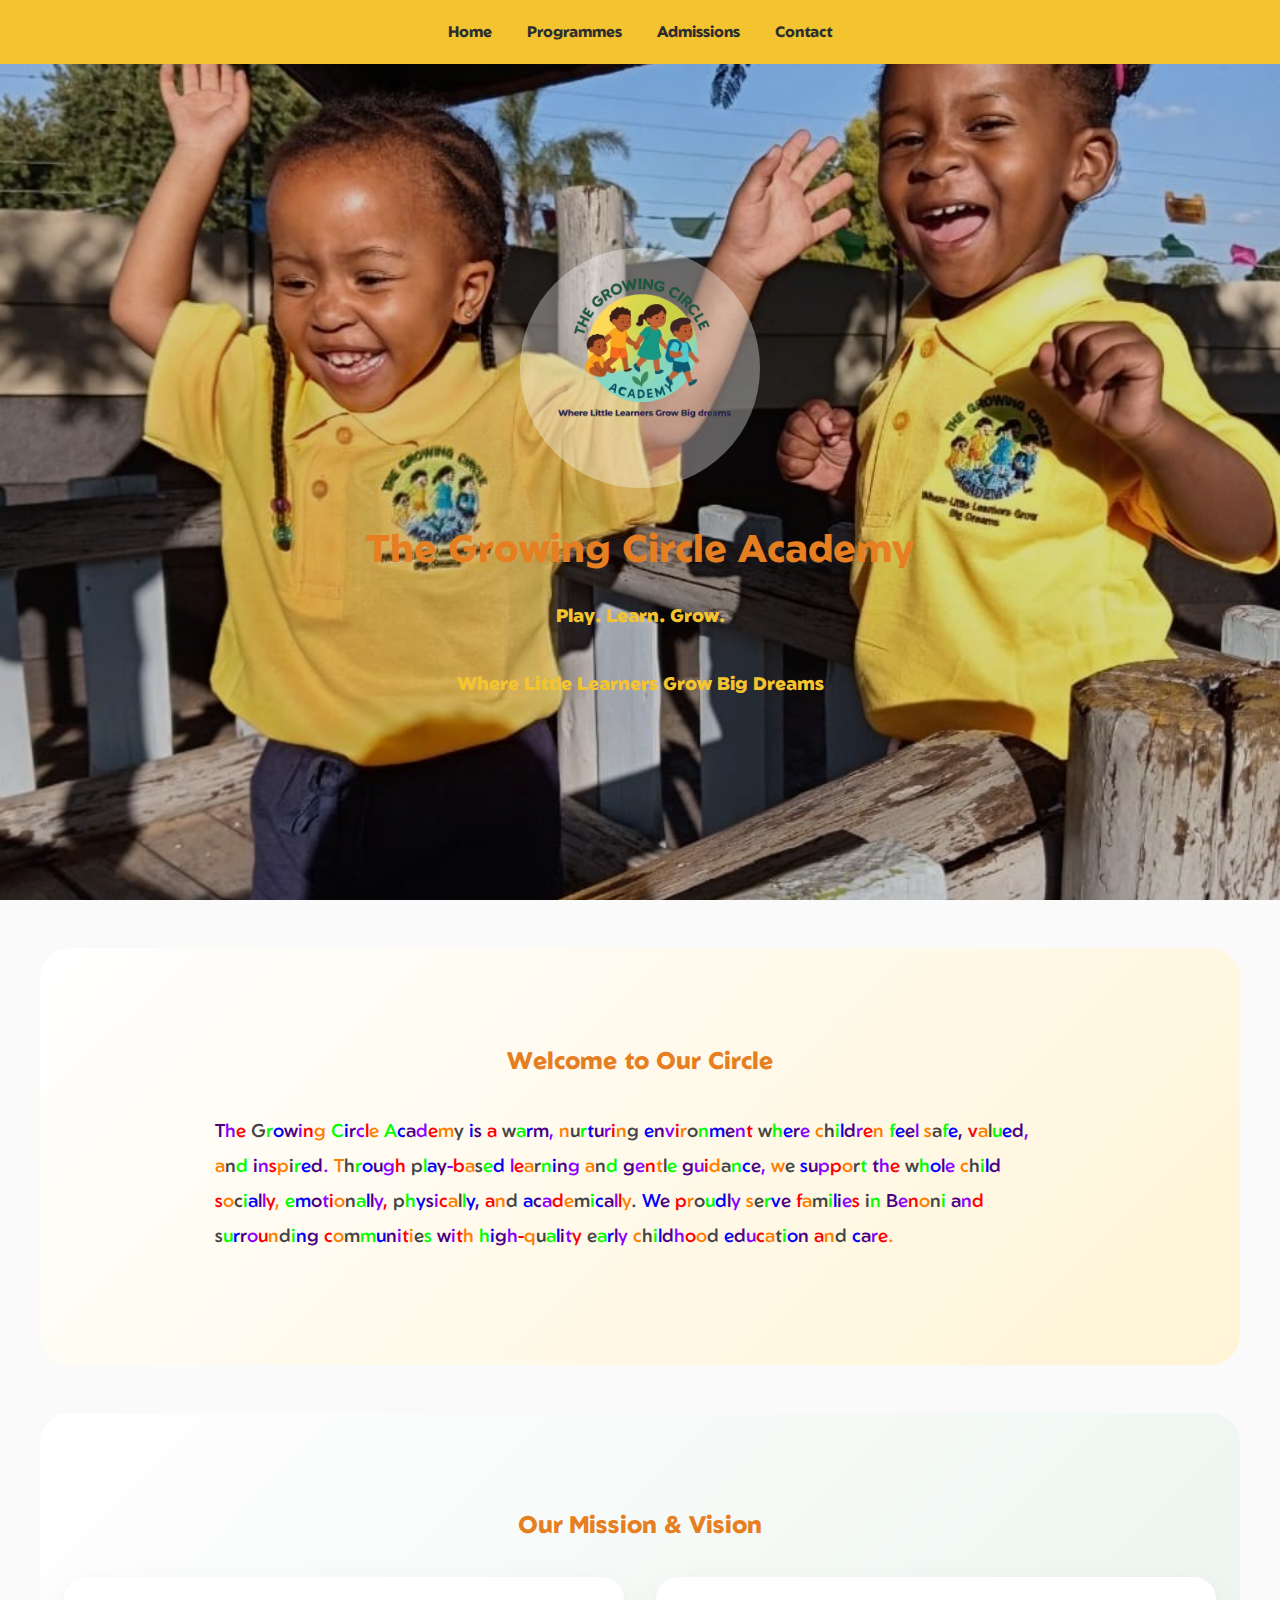
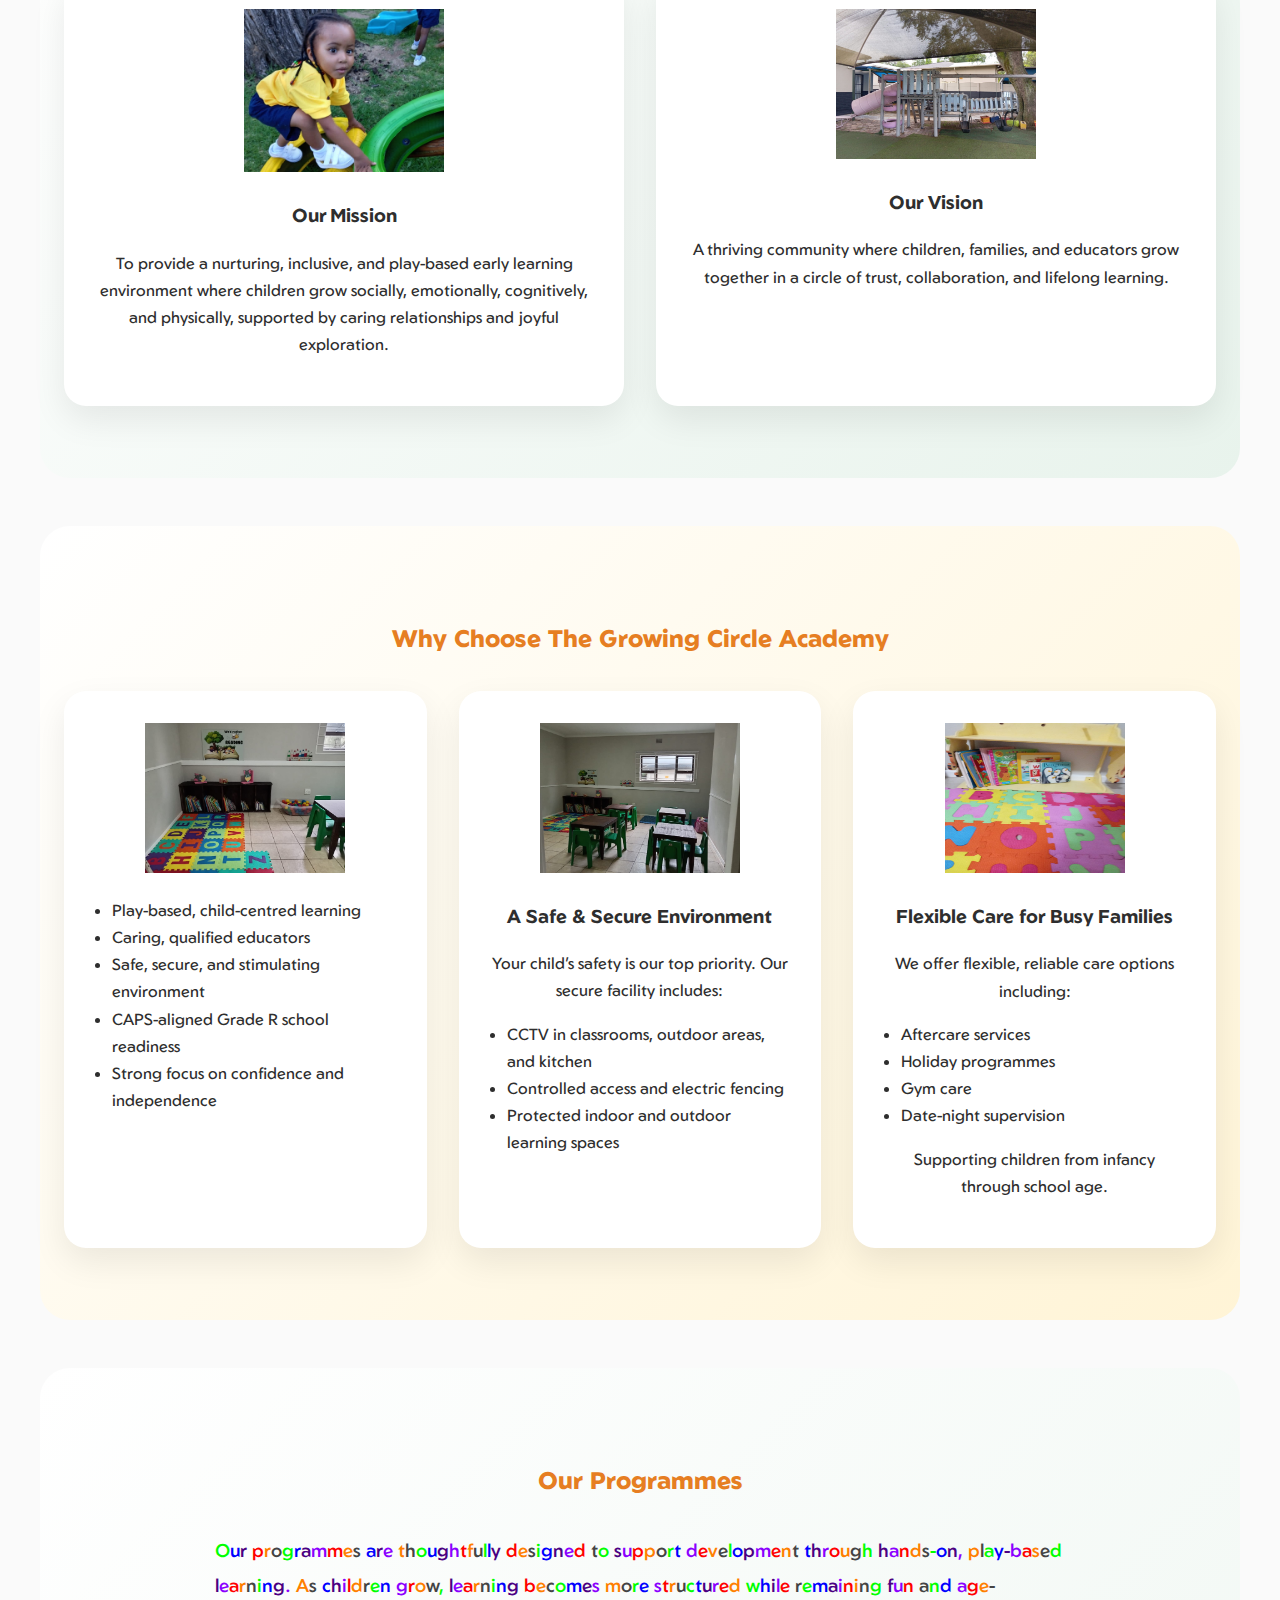
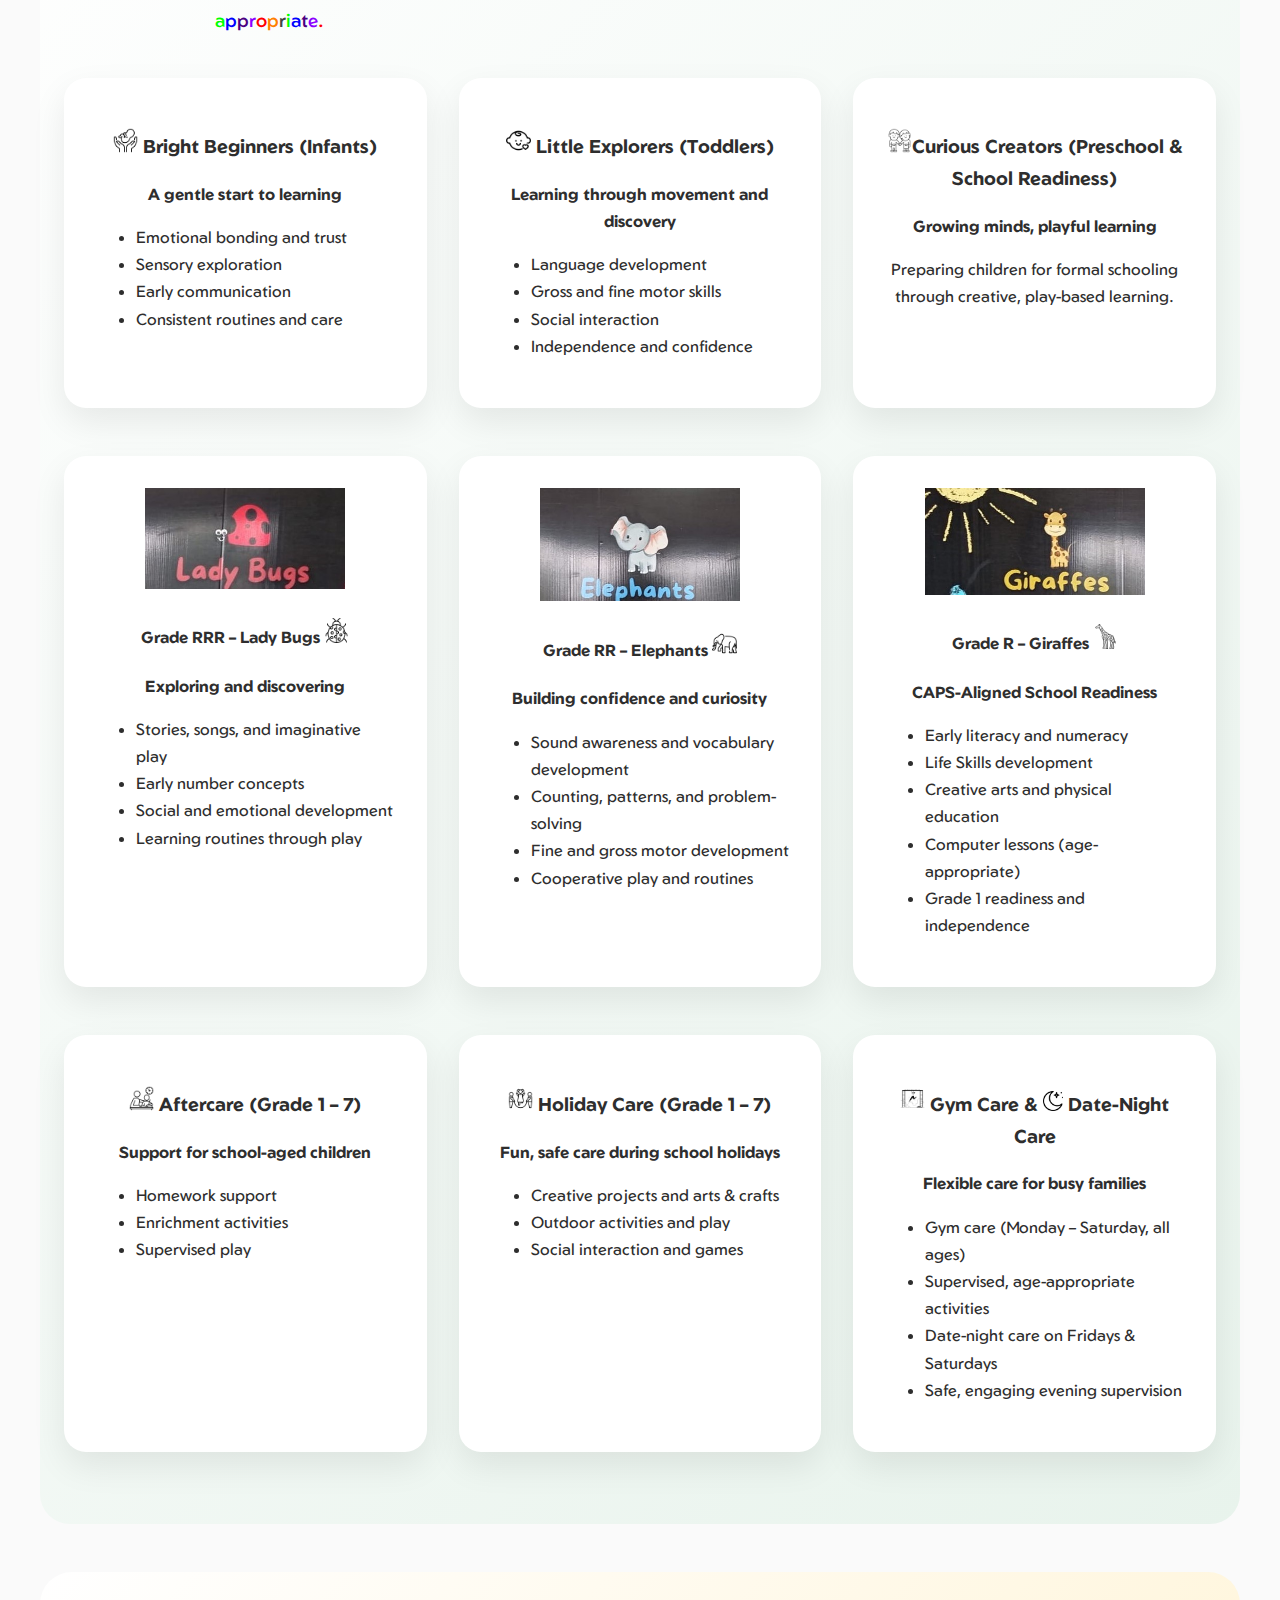
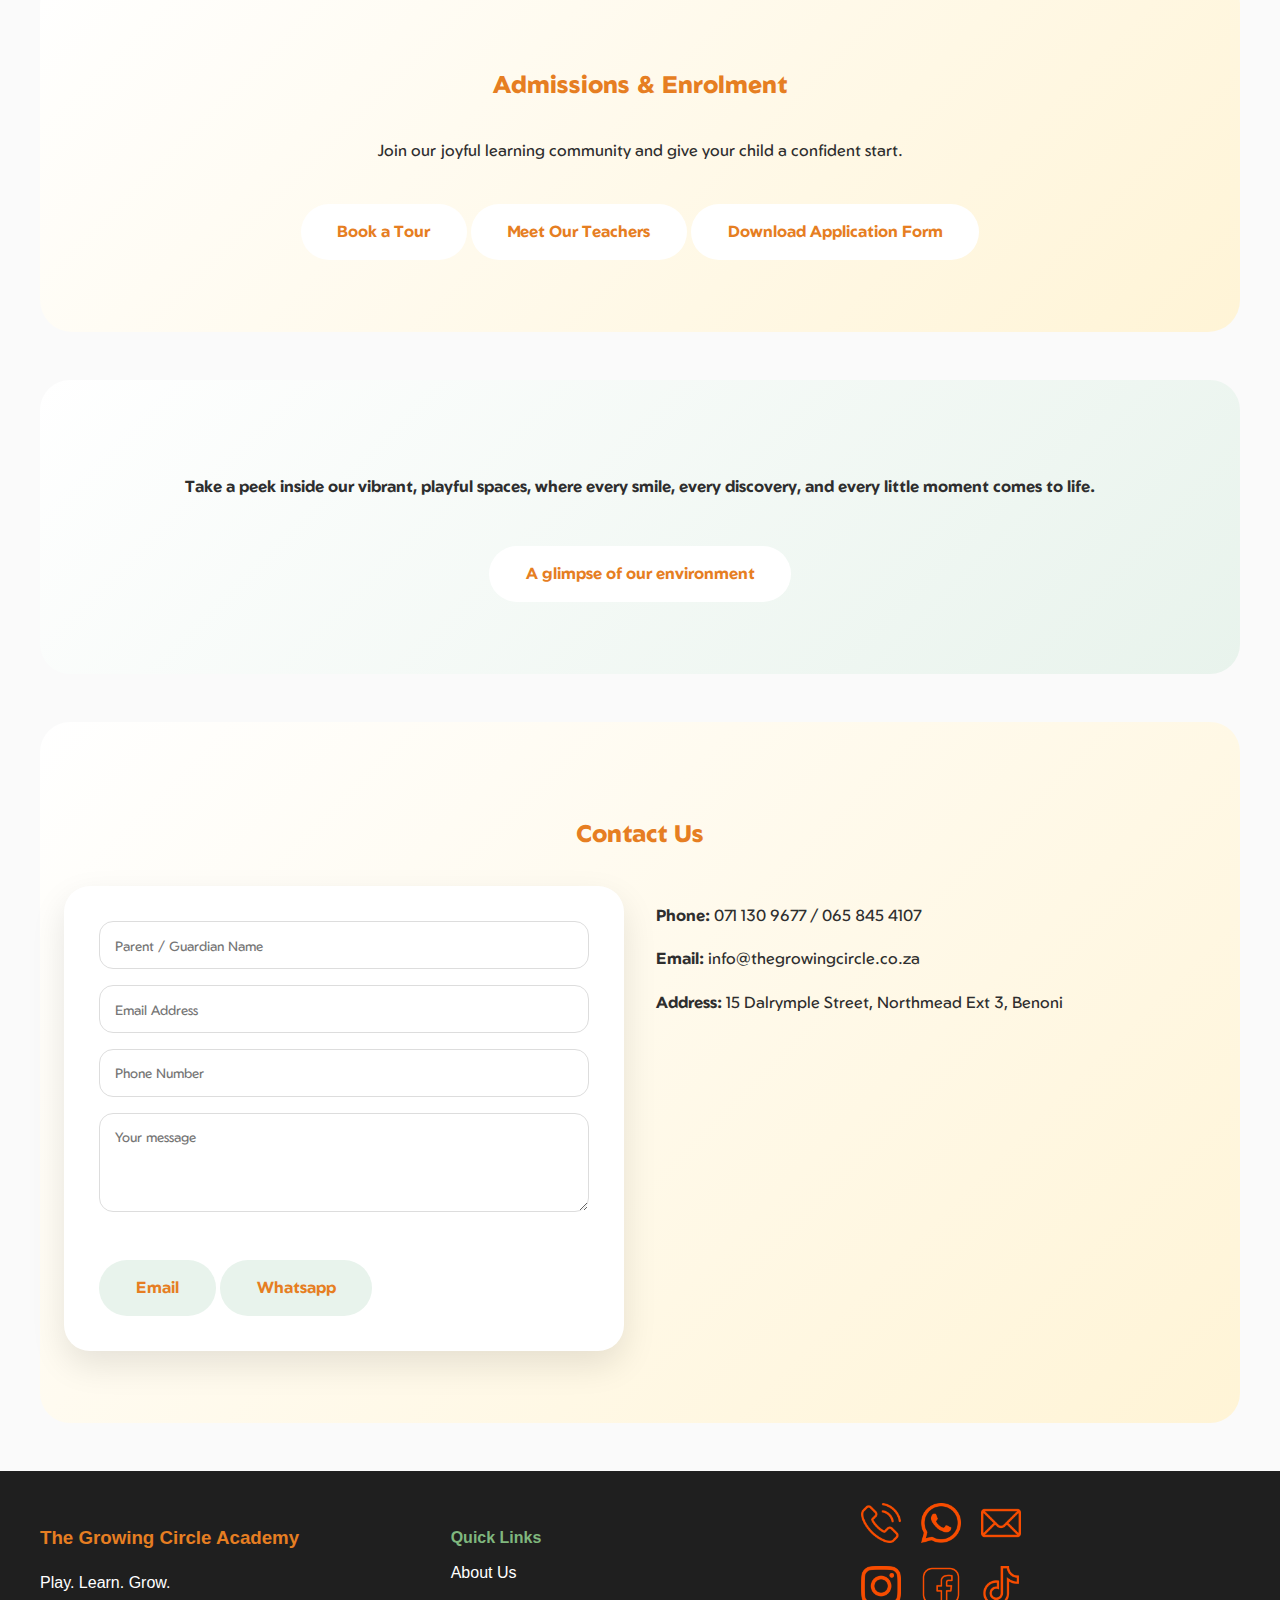
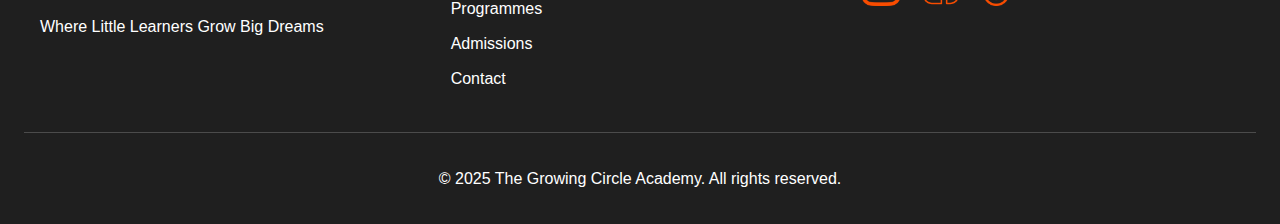
<file: index.html>
<!DOCTYPE html>
<html lang="en">
<head>
  <meta charset="UTF-8" />
  <meta name="viewport" content="width=device-width, initial-scale=1.0" />
  <title> The Growing Circle Academy| Early Childhood Development Centre in Benoni |</title>
<meta name="description" content="The Growing Circle Academy is a trusted early childhood development centre in Benoni offering play-based learning, preschool, Grade R, aftercare, and flexible childcare in a safe, nurturing environment.">
<meta name="keywords" content="early childhood development centre Benoni, preschool in Benoni, daycare Benoni, creche Benoni, Grade R Benoni, aftercare Benoni">

<link rel="stylesheet" href="/styles.css">
  <link rel="preconnect" href="https://fonts.googleapis.com">
<link rel="preconnect" href="https://fonts.gstatic.com" crossorigin>
<link href="https://fonts.googleapis.com/css2?family=Geom:ital,wght@0,300..900;1,300..900&display=swap" rel="stylesheet">
</head>

<p style="display:none;">
Early childhood development centre in Benoni, preschool in Benoni, daycare in Benoni, Grade R in Benoni, aftercare in Benoni.
</p>

<body>

<nav class="navbar">
  <button class="menu-toggle" aria-label="Toggle menu">☰</button>

  <div class="nav-links">
    <a href="/index.html#about">Home</a>
    <a href="/index.html#programmes">Programmes</a>
    <a href="/index.html#admissions">Admissions</a>
    <a href="/index.html#contact">Contact</a>
  </div>
</nav>


<header class="hero">
  <a href="#about">
    <img src="images/TGC logo.png" alt="The Growing Circle Academy logo" class="logo">
  </a>

  <h1>The Growing Circle Academy</h1>
  <p class="tagline">Play. Learn. Grow.</p>
  <p class="subtitle">Where Little Learners Grow Big Dreams</p>
  <p style="position:absolute; left:-9999px;">
The Growing Circle Academy is an early childhood development centre, preschool, and daycare located in Northmead, Benoni, South Africa.
</p>

</header>


<section id="about">
  <h2>Welcome to Our Circle</h2>
  <p id="rainbow-text" class="rainbow">
    The Growing Circle Academy is a warm, nurturing environment where children feel safe, valued, and inspired. Through play-based learning and gentle guidance, we support the whole child socially, emotionally, physically, and academically.
We proudly serve families in Benoni and surrounding communities with high-quality early childhood education and care.
</p>

</section>

<section id="mission-vision">
  <h2>Our Mission & Vision</h2>
  <div class="grid">
    <div class="card">
      <img src="images/tires.jpeg" alt="tires play"  width="200px">
      <h3>Our Mission</h3>
      <p>To provide a nurturing, inclusive, and play-based early learning environment where children grow socially, emotionally, cognitively, and physically, supported by caring relationships and joyful exploration.</p>
    </div>
    <div class="card">
      <img src="images/playground.jpeg" alt="kid play-ground" width="200px">
      <h3>Our Vision</h3>
      <p>A thriving community where children, families, and educators grow together in a circle of trust, collaboration, and lifelong learning.</p>
    </div>
  </div>
</section>

<section id="why-us">
  <h2>Why Choose The Growing Circle Academy</h2>
  <div class="grid">
    <div class="card">
     <img src="images/cared classes.jpeg" alt="safeclass" class="image-placeholder" width="200px">
      <ul style="text-align:left; padding-left:1rem;">
        <li>Play-based, child-centred learning</li>
        <li>Caring, qualified educators</li>
        <li>Safe, secure, and stimulating environment</li>
        <li>CAPS-aligned Grade R school readiness</li>
        <li>Strong focus on confidence and independence</li>
      </ul>
    </div>
    <div class="card">
      <img src="images/safe-classes.jpeg" alt="safety" class="image-placeholder" width="200px">
      <h3>A Safe & Secure Environment</h3>
      <p>Your child’s safety is our top priority. Our secure facility includes:</p>
      <ul style="text-align:left; padding-left:1rem;">
        <li>CCTV in classrooms, outdoor areas, and kitchen</li>
        <li>Controlled access and electric fencing</li>
        <li>Protected indoor and outdoor learning spaces</li>
      </ul>
    </div>
    <div class="card">
      <img src="images/gal9.jpg" alt="aftercare" class="image-placeholder" height="150px" width="180px">
      <h3>Flexible Care for Busy Families</h3>
      <p>We offer flexible, reliable care options including:</p>
      <ul style="text-align:left; padding-left:1rem;">
        <li>Aftercare services</li>
        <li>Holiday programmes</li>
        <li>Gym care</li>
        <li>Date-night supervision</li>
      </ul>
      <p>Supporting children from infancy through school age.</p>
    </div>
  </div>
</section>

<section id="programmes">
  <h2>Our Programmes</h2>
 <p id="warm-text" class="rainbow">
  Our programmes are thoughtfully designed to support development through hands-on, play-based learning. As children grow, learning becomes more structured while remaining fun and age-appropriate.
</p>
<div class="grid">
    <div class="card">
      <h3><img src="images/pediatrics.png" alt="infant-image" width="25px"> Bright Beginners (Infants)</h3>
      <p><strong>A gentle start to learning</strong></p>
      <ul style="text-align:left;">
        <li>Emotional bonding and trust</li>
        <li>Sensory exploration</li>
        <li>Early communication</li>
        <li>Consistent routines and care</li>
      </ul>
    </div>

    <div class="card">
      <h3><img src="images/baby-head-with-a-small-heart-outline.png" alt="toddler" width="25px"> Little Explorers (Toddlers)</h3>
      <p><strong>Learning through movement and discovery</strong></p>
      <ul style="text-align:left;">
        <li>Language development</li>
        <li>Gross and fine motor skills</li>
        <li>Social interaction</li>
        <li>Independence and confidence</li>
      </ul>
    </div>

    <div class="card">
      <h3><img src="images/kid.png" alt="preschooler" width="25px">Curious Creators (Preschool & School Readiness)</h3>
      <p><strong>Growing minds, playful learning</strong></p>
      <p>Preparing children for formal schooling through creative, play-based learning.</p>
    </div>
  </div>

  <div class="grid" style="margin-top:3rem;">
    <div class="card">
        <img src="images/lbug.jpeg" alt="ladybug" class="image-placeholder" width="200px">
      <h4>Grade RRR – Lady Bugs <img src="images/lady-bug.png" alt="lady-bug" width="25px"> </h4>
      <p><strong>Exploring and discovering</strong></p>
      <ul style="text-align:left;">
        <li>Stories, songs, and imaginative play</li>
        <li>Early number concepts</li>
        <li>Social and emotional development</li>
        <li>Learning routines through play</li>
      </ul>
    </div>

    <div class="card">
        <img src="images/elephants.jpeg" alt="elephant" class="image-placeholder" width="200px">
      <h4>Grade RR – Elephants <img src="images/elephant.png" alt="elephant" width="25px"></h4>
      <p><strong>Building confidence and curiosity</strong></p>
      <ul style="text-align:left;">
        <li>Sound awareness and vocabulary development</li>
        <li>Counting, patterns, and problem-solving</li>
        <li>Fine and gross motor development</li>
        <li>Cooperative play and routines</li>
      </ul>
    </div>

    <div class="card">
        <img src="images/giraffe.jpeg" alt="giraffe" class="image-placeholder" width="220px">
      <h4>Grade R – Giraffes <img src="images/nature.png" alt="nature" width="25px"></h4>
      <p><strong>CAPS-Aligned School Readiness</strong></p>
      <ul style="text-align:left;">
        <li>Early literacy and numeracy</li>
        <li>Life Skills development</li>
        <li>Creative arts and physical education</li>
        <li>Computer lessons (age-appropriate)</li>
        <li>Grade 1 readiness and independence</li>
      </ul>
    </div>
  </div>

  <div class="grid" style="margin-top:3rem;">
    <div class="card">
      <h3><img src="images/homework.png" alt="aftercare activity" width="25px"> Aftercare (Grade 1 – 7)</h3>
      <p><strong>Support for school-aged children</strong></p>
      <ul style="text-align:left;">
        <li>Homework support</li>
        <li>Enrichment activities</li>
        <li>Supervised play</li>
      </ul>
    </div>

    <div class="card">
      <h3><img src="images/kids-playing.png" alt="kids-playing" width="25px"> Holiday Care (Grade 1 – 7)</h3>
      <p><strong>Fun, safe care during school holidays</strong></p>
      <ul style="text-align:left;">
        <li>Creative projects and arts & crafts</li>
        <li>Outdoor activities and play</li>
        <li>Social interaction and games</li>
      </ul>
    </div>

    <div class="card">
    
      <h3><img src="images/bars.png" alt="gym" width="25px"> Gym Care & <img src="images/moon.png" alt="moon" width="20px"> Date-Night Care</h3>
      <p><strong>Flexible care for busy families</strong></p>
      <ul style="text-align:left;">
        <li>Gym care (Monday – Saturday, all ages)</li>
        <li>Supervised, age-appropriate activities</li>
        <li>Date-night care on Fridays & Saturdays</li>
        <li>Safe, engaging evening supervision</li>
      </ul>
    </div>
  </div>
</section>

<section class="cta" id="admissions">
  <h2>Admissions & Enrolment</h2>
  <p>Join our joyful learning community and give your child a confident start.</p>
  <a href="#contact">Book a Tour</a>
  <a href="/ourteacher.html">Meet Our Teachers</a>
  <a href="documents/Enrolment form TGCA.docx">Download Application Form</a>
</section>



<section id="gallery">
  <h4>Take a peek inside our vibrant, playful spaces, where every smile, every discovery, and every little moment comes to life.</h4>
  <a href="/gallery.html" class="gallery">A glimpse of our environment</a>
</section>


<section id="contact">
  <h2>Contact Us</h2>
  <div class="grid">
    <form>
      <input type="text" placeholder="Parent / Guardian Name" required>
      <input type="email" placeholder="Email Address" required>
      <input type="tel" placeholder="Phone Number">
      <textarea rows="4" placeholder="Your message"></textarea>
      <a href="mailto:info@thegrowingcircle.co.za" class="formb">Email</a>
     <a href="https://wa.me/0658454107" class="formb">Whatsapp</a>
    </form>
    <div>
      <p><strong>Phone:</strong> 071 130 9677 / 065 845 4107</p>
      <p><strong>Email:</strong> info@thegrowingcircle.co.za</p>
      <p><strong>Address:</strong> 15 Dalrymple Street, Northmead Ext 3, Benoni</p>
      <div class="map">
        <iframe src="https://www.google.com/maps?q=15%20Dalrymple%20Street%20Northmead%20Benoni&output=embed" width="100%" height="100%" style="border:0;" loading="lazy"></iframe>
      </div>
    </div>
  </div>
</section>

<footer>
  <div class="footer-container">
    <div class="footer-info">
      <h3>The Growing Circle Academy</h3>
      <p>Play. Learn. Grow.</p>
      <p>Where Little Learners Grow Big Dreams</p>
    </div>

    <div class="footer-links">
      <h4>Quick Links</h4>
      <ul>
        <li><a href="#about">About Us</a></li>
        <li><a href="#programmes">Programmes</a></li>
        <li><a href="#admissions">Admissions</a></li>
        <li><a href="#contact">Contact</a></li>
      </ul>
    </div>

    <div class="contact-section">
      <div class="contact-icons">
        <a href="tel:0711309677"><img src="images/phone-call (1).png" alt="Call" class="icon"></a>
        <a href="https://wa.me/0658454107" target="_blank"><img src="images/whatsapp.png" alt="WhatsApp" class="icon"></a>
        <a href="mailto:info@thegrowingcircle.co.za"><img src="images/mail (1).png" alt="Email" class="icon"></a>
      </div>

      <div class="social-links">
        <a href="https://www.instagram.com/thegrowingcircleacademy?igsh=eWY4emZwdjQ3bWo="><img src="images/instagram.png" alt="Instagram" class="icon"></a>
        <a href="https://www.facebook.com/share/p/14Rtfv9VAzm/"><img src="images/social-media.png" alt="Facebook" class="icon"></a>
        <a href="https://www.tiktok.com/@the.growing.circl?_r=1&_t=ZS-92eXJGEI268"><img src="images/tik-tok.png" alt="TikTok" class="icon"></a>
      </div>
    </div>
  </div>

  <hr>

  <p class="footer-copy">&copy; 2025 The Growing Circle Academy. All rights reserved.</p>
</footer>


<script src="script.js"></script>
</body>
</html>
</file>
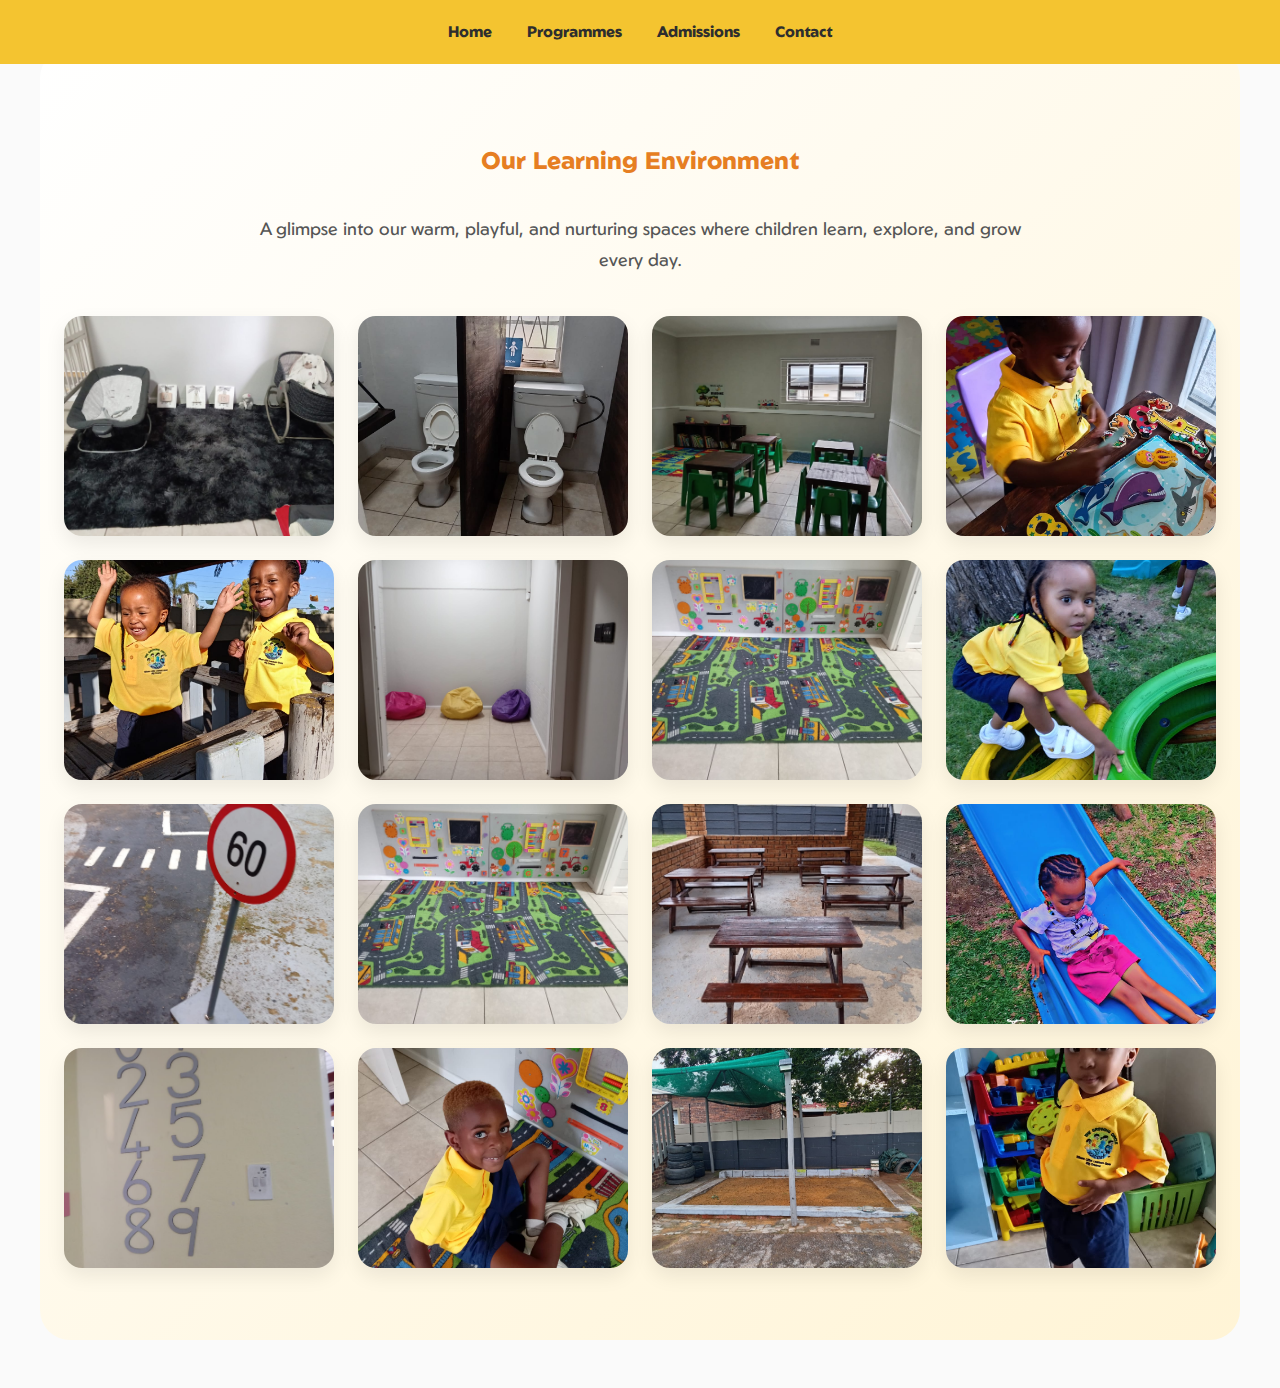
<file: gallery.html>
<!DOCTYPE html>
<html lang="en">
<head>
    <meta charset="UTF-8">
    <meta name="viewport" content="width=device-width, initial-scale=1.0">
    <title>TheGrowingCicle Gallery</title>
    <link href="https://fonts.googleapis.com/css2?family=Geom:ital,wght@0,300..900;1,300..900&display=swap" rel="stylesheet">
    <link rel="stylesheet" href="/styles.css">
</head>
<body>
    <nav class="navbar">
  <button class="menu-toggle" aria-label="Toggle menu">☰</button>

  <div class="nav-links">
    <a href="/index.html#about">Home</a>
    <a href="/index.html#programmes">Programmes</a>
    <a href="/index.html#admissions">Admissions</a>
    <a href="/index.html#contact">Contact</a>
  </div>
</nav>
    <section id="gallery">
  <h2>Our Learning Environment</h2>
  <p class="gallery-intro">
    A glimpse into our warm, playful, and nurturing spaces where children learn, explore, and grow every day.
  </p>

  <div class="gallery-grid">
    
    <img src="images/gal3.jpg" alt="Classroom activities, The Growing Circle Academy early learning environment in Benoni"
">
    <img src="images/gal2.jpg" alt="The Growing Circle Academy early learning environment in Benoni, Outdoor play">
    <img src="images/gal1.jpg" alt="The Growing Circle Academy early learning environment in Benoni' Creative learning">
    <img src="images/gal4.jpg" alt="The Growing Circle Academy early learning environment in Benoni, Reading time">
    <img src="images/gal6.jpg" alt="The Growing Circle Academy early learning environment in Benoni, Group activities">
    <img src="images/gal5.jpg" alt="The Growing Circle Academy early learning environment in Benoni, Play-based learning">
    <img src="images/gal7.jpg" alt="The Growing Circle Academy early learning environment in Benoni, Happy learners">
    <img src="images/gal8.jpg" alt="The Growing Circle Academy early learning environment in Benoni, Art and crafts">
    <img src="images/gal11.jpg" alt="The Growing Circle Academy early learning environment in Benoni, Outdoor fun">
    <img src="images/gal7.jpg" alt="The Growing Circle Academy early learning environment in Benoni, Learning through play">
    <img src="images/gal10.jpg" alt="The Growing Circle Academy early learning environment in Benoni, Story time">
    <img src="images/gal12.jpg" alt="The Growing Circle Academy early learning environment in Benon, Creative expression">
    <img src="images/gal13.jpg" alt="The Growing Circle Academy early learning environment in Benoni, Safe play spaces">
    <img src="images/gal17.jpg" alt="The Growing Circle Academy early learning environment in Benoni">
    <img src="images/gal15.jpg" alt="Joyful moments,The Growing Circle Academy early learning environment in Benoni">
    <img src="images/gal14.jpg" alt="The Growing Circle Academy early learning environment in Benoni">
  </div>
</section>
</body>
</html>
</file>
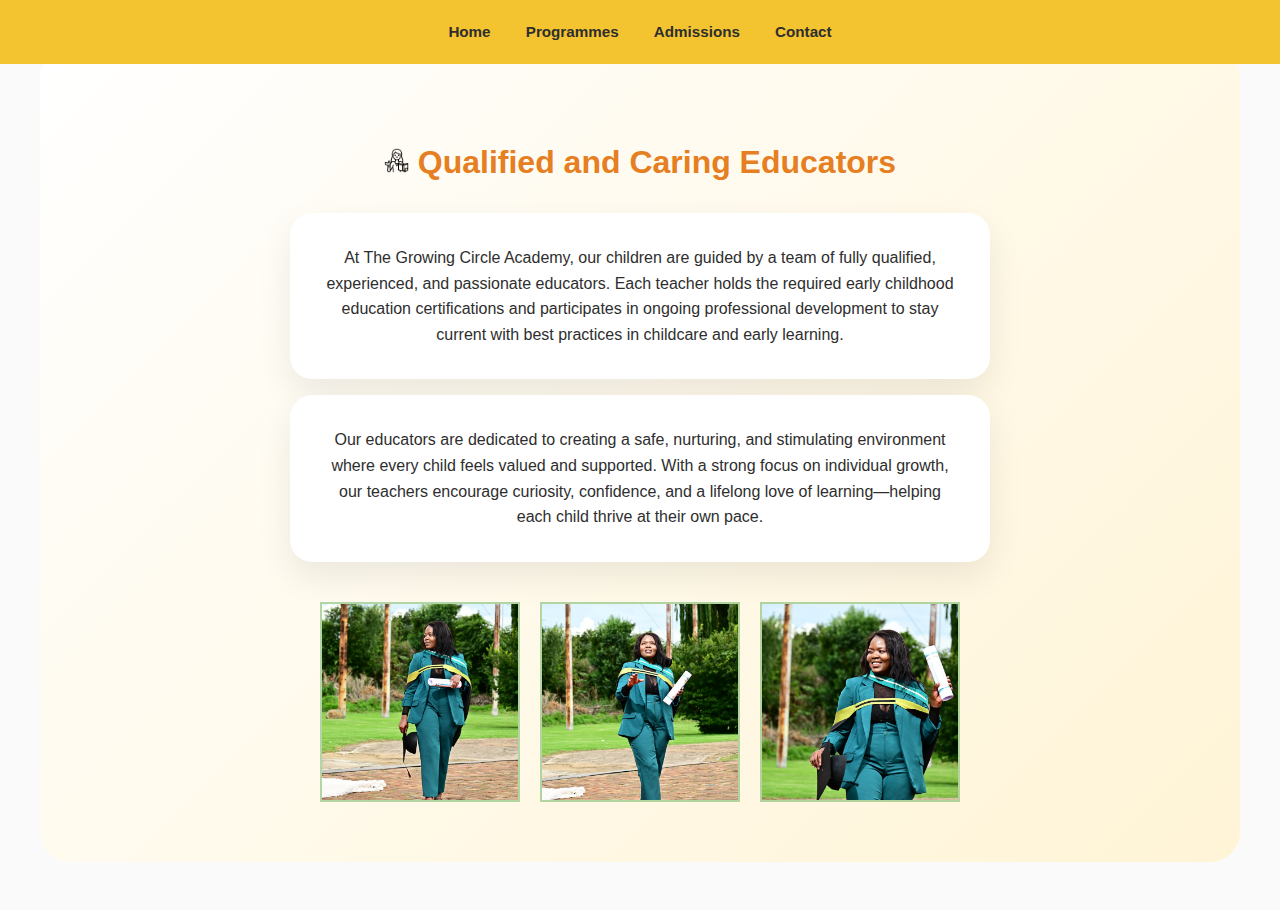
<file: ourteacher.html>
<!DOCTYPE html>
<html lang="en">
<head>
    <meta charset="UTF-8">
    <meta name="viewport" content="width=, initial-scale=1.0">
    <title>Our Teachers</title>
    <link rel="stylesheet" href="/teacher.css">
    <link rel="stylesheet" href="/styles.css">
</head>
<body>
 <nav class="navbar">
  <button class="menu-toggle" aria-label="Toggle menu">☰</button>

  <div class="nav-links">
    <a href="/index.html#about">Home</a>
    <a href="/index.html#programmes">Programmes</a>
    <a href="/index.html#admissions">Admissions</a>
    <a href="/index.html#contact">Contact</a>
  </div>
</nav>


    
<section id="teachers">
  <h2> <img src="images/teacher (1).png" alt="Teacher 1" width="25px"> Qualified and Caring Educators </h2>

  <p class="card">
    At The Growing Circle Academy, our children are guided by a team of fully qualified, experienced, and passionate educators. Each teacher holds the required early childhood education certifications and participates in ongoing professional development to stay current with best practices in childcare and early learning.
  </p>

  <p class="card">
    Our educators are dedicated to creating a safe, nurturing, and stimulating environment where every child feels valued and supported. With a strong focus on individual growth, our teachers encourage curiosity, confidence, and a lifelong love of learning—helping each child thrive at their own pace.
  </p>

  <div class="teacher-images">
    <img src="images/gradteacher1.jpeg" alt="Teacher 1">
    <img src="images/grad.teacher2.jpeg" alt="Teacher 2">
    <img src="images/grad.teacher3.jpeg" alt="Teacher 3">
  </div>
</section>



</body>
</html>
</file>
<file: styles.css>
:root {
  --yellow: #F4C430;
  --yellow-soft: #FFF4D6;
  --orange: #E67E22;
  --orange-soft: #FFE6D1;
  --green: #7FB77E;
  --green-soft: #E8F3EC;
  --dark: #2E2E2E;
  --light: #FAFAFA;
}

html, body {
  overflow-x: hidden;
  width: 100%;
}


* { box-sizing: border-box; }

body {
  margin: 0;
  font-family: "Geom", sans-serif;
  color: var(--dark);
  background: var(--light);
  line-height: 1.7;
}

/* ================= NAVBAR ================= */
.navbar {
  position: fixed;
  top: 0;
  width: 100%;
  height: 64px;
  display: flex;
  align-items: center;
  justify-content: center;
  background: var(--yellow);
  z-index: 1000;
}

.nav-links {
  display: flex;
  gap: 2.2rem;
}

.navbar a {
  color: var(--dark);
  text-decoration: none;
  font-weight: 800;
  font-size: 0.95rem;
}

.navbar a:hover {
  opacity: 0.75;
}

/* HAMBURGER */
.menu-toggle {
  display: none;
  position: absolute;
  left: 1.2rem;
  font-size: 1.7rem;
  background: none;
  border: none;
  color: var(--dark);
  cursor: pointer;
}

/* MOBILE NAV */
@media (max-width: 768px) {
  .navbar {
    justify-content: flex-start;
    padding: 0 1rem;
  }

  .menu-toggle {
    display: block;
  }

  .nav-links {
    position: absolute;
    top: 64px;
    left: 0;
    width: 100%;
    background: var(--yellow);
    flex-direction: column;
    align-items: center;
    gap: 1rem;
    padding: 1rem 0;
    display: none;
    box-shadow: 0 10px 24px rgba(0,0,0,0.08);
  }

  .nav-links.active {
    display: flex;
  }
}

/* ================= HERO ================= */
.hero {
  min-height: 100vh;
  background: linear-gradient(
      rgba(0,0,0,0.15),
      rgba(0,0,0,0.15)
    ),
    url(images/cover.image.jpeg) center / cover no-repeat;
  display: flex;
  flex-direction: column;
  align-items: center;
  justify-content: center;
  padding: 6rem 1rem 2rem;
  text-align: center;
}

.hero .logo {
  width: 240px;
  height: 240px;
  object-fit: contain;
  background: rgba(255,255,255,0.35);
  border-radius: 50%;
  padding: 16px;
  margin-bottom: 1.2rem;
}

.hero h1 {margin: 0;
  color: var(--orange);
  font-size: 2.4rem;
  font-weight: 800;
}

.hero .tagline, .subtitle {
    color: var(--yellow);
  font-size: 1.15rem;
  font-weight: 900;
 
}

section {
  padding: 4.5rem 1.5rem;
  max-width: 1200px;
  margin: 3rem auto;
  border-radius: 30px;
  background: #fff;
}

section:nth-of-type(odd) {
  background: linear-gradient(135deg, #ffffff, var(--yellow-soft));
}

section:nth-of-type(even) {
  background: linear-gradient(135deg, #ffffff, var(--green-soft));
}

h2 {
  text-align: center;
  margin-bottom: 2rem;
  color: var(--orange);
  font-weight: 800;
}

#warm-text, #rainbow-text {font-size: 1.15rem;      /* bigger but elegant */
  line-height: 1.9;        /* easier reading */
  max-width: 850px;
  margin: 0 auto 2.5rem;
  color: #444;
  font-weight: 500;}

/* ================= GRID & CARDS ================= */
.grid {
  display: grid;
  grid-template-columns: repeat(auto-fit, minmax(260px, 1fr));
  gap: 2rem;
}

.card {
  background: #fff;
  padding: 2rem;
  border-radius: 22px;
  box-shadow: 0 14px 34px rgba(0,0,0,0.08);
  text-align: center;
}

/* ================= CTA ================= */
.cta {
  background: linear-gradient(135deg, var(--yellow), var(--orange));
  text-align: center;
  border-radius: 32px;
}

.cta a, .gallery, .formb {
  display: inline-block;
  margin-top: 1.5rem;
  background: #fff;
  color: var(--orange);
  padding: 0.9rem 2.3rem;
  border-radius: 30px;
  text-decoration: none;
  font-weight: 700;
}

.formb{background: var(--green-soft);}



/* ===== GALLERY SECTION ===== */
#gallery {
  text-align: center;
}

.gallery-intro {
  max-width: 800px;
  margin: 0 auto 2.5rem;
  font-size: 1.1rem;
  line-height: 1.8;
  color: #555;
}

.gallery-grid {
  display: grid;
  grid-template-columns: repeat(auto-fit, minmax(220px, 1fr));
  gap: 1.5rem;
}

.gallery-grid img {
  width: 100%;
  height: 220px;
  object-fit: cover;
  border-radius: 18px;
  box-shadow: 0 8px 20px rgba(0,0,0,0.08);
  transition: transform 0.3s ease, box-shadow 0.3s ease;
}

/* Subtle hover – professional, not flashy */
.gallery-grid img:hover {
  transform: scale(1.03);
  box-shadow: 0 12px 28px rgba(0,0,0,0.12);
}

/* Mobile refinement */
@media (max-width: 600px) {
  .gallery-grid img {
    height: 200px;
  }
}


form {
  background: #fff;
  padding: 2.2rem;
  border-radius: 26px;
  box-shadow: 0 14px 34px rgba(0,0,0,0.1);
}

form input,
form textarea {
  width: 100%;
  padding: 0.9rem;
  margin-bottom: 1rem;
  border-radius: 14px;
  border: 1px solid #ddd;
  font-family: inherit;
}

footer {
  background: #1f1f1f;
  color: #fff;
  text-align: left;
  padding: 2rem 1.5rem;
  font-family: Arial, sans-serif;
}

.footer-container {
  max-width: 1200px;
  margin: auto;
  display: grid;
  grid-template-columns: repeat(auto-fit, minmax(250px, 1fr));
  gap: 2rem;
}

.footer-info h3 {
  color: var(--orange);
  margin-bottom: 0.5rem;
}

.footer-links h4 {
  color: var(--green);
  margin-bottom: 0.5rem;
}

.footer-links ul {
  list-style: none;
  padding: 0;
  margin: 0;
}

.footer-links ul li {
  margin: 0.5rem 0;
}

.footer-links a {
  color: #fff;
  text-decoration: none;
  transition: color 0.3s;
}

.footer-links a:hover {
  color: var(--orange);
}


.contact-section {
  display: flex;
  flex-direction: column;
  gap: 15px;
}


.contact-icons,
.social-links {
  display: flex;
  gap: 20px;
}


.icon {
  width: 40px !important;
  height: 40px !important;
  object-fit: contain;
  filter: invert(49%) sepia(96%) saturate(5207%) hue-rotate(4deg) brightness(100%) contrast(101%);
  transition: transform 0.3s;
}

.icon:hover {
  transform: scale(1.2);
}


@media (max-width: 500px) {
  .contact-icons,
  .social-links {
    flex-wrap: wrap;
    justify-content: flex-start;
  }
}

hr {
  border: 0;
  border-top: 1px solid rgba(255, 255, 255, 0.2);
  margin: 2rem 0;
}

.footer-copy {
  text-align: center;
  margin: 0;
}
</file>
<file: teacher.css>
#teachers {
  padding: 60px 20px;
  text-align: center;
  color: var(--dark); 
}

#teachers h2 {
  font-size: 2rem;
  margin-bottom: 1.5rem;
  font-weight: 700;
}

#teachers p {
  max-width: 700px;
  margin: 0 auto 1rem;
  line-height: 1.6;
}


.teacher-images {
  display: flex;
  justify-content: center;
  gap: 20px;
  flex-wrap: wrap; 
  margin-top: 40px;
}

.teacher-images img {
  width: 200px;  
  height: 200px;
  object-fit: cover;
  border-radius: 0; 
  border: 2px solid rgba(0, 128, 0, 0.3); 
  transition: transform 0.3s ease;
}

.teacher-images img:hover {
  transform: scale(1.05); 
}


@media (max-width: 900px) {
  .teacher-images img {
    width: 150px;
    height: 150px;
  }
}


@media (max-width: 600px) {
  .teacher-images {
    gap: 15px;
  }
  .teacher-images img {
    width: 80%; 
    height: auto;
    margin-bottom: 15px;
  }
}
</file>
